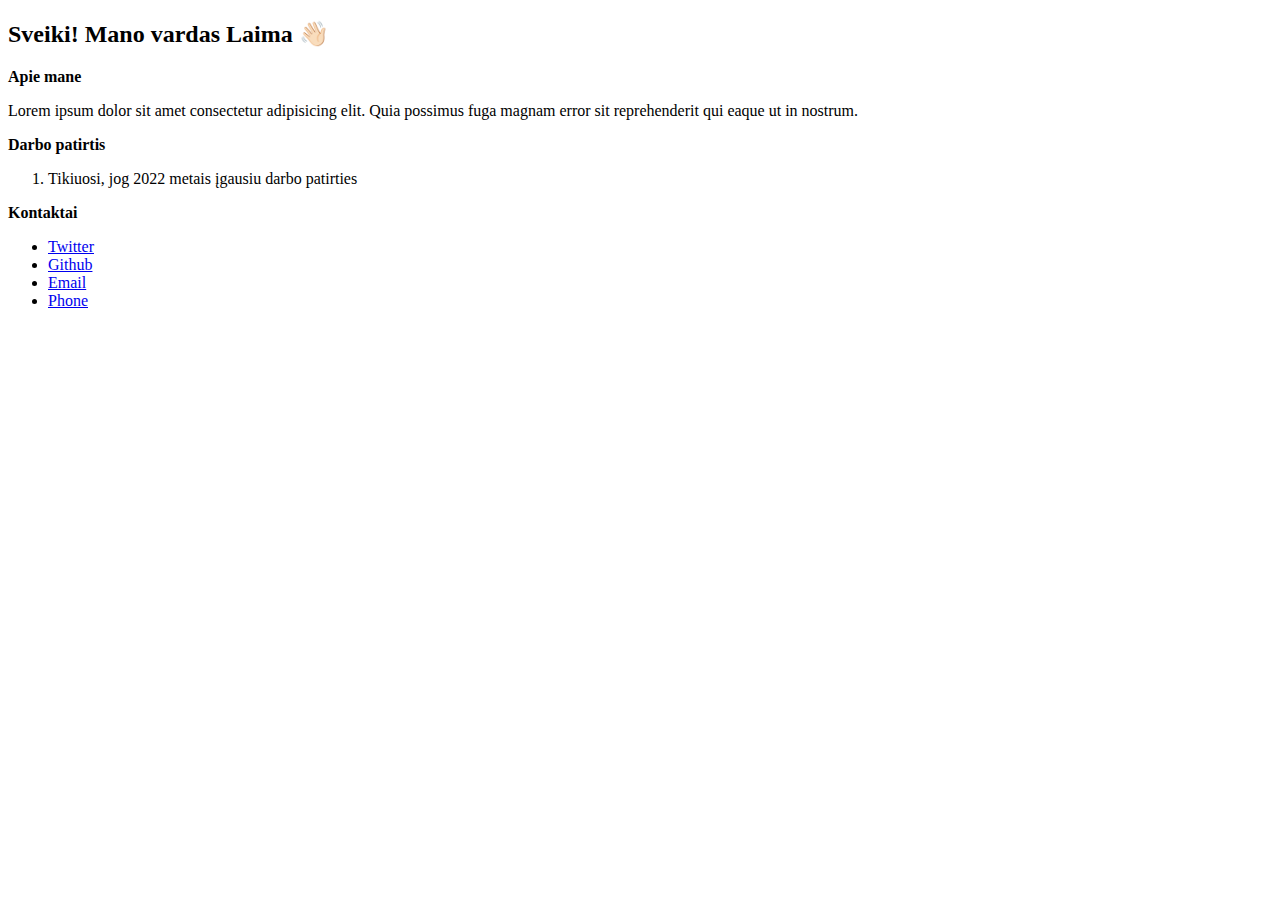
<file: Paskaita-2/index.html>
<!DOCTYPE html>
<html lang="en">
	<head>
		<meta charset="UTF-8" />
		<meta http-equiv="X-UA-Compatible" content="IE=edge" />
		<meta name="viewport" content="width=device-width, initial-scale=1.0" />

		<title>Examples of Tags</title>
	</head>
	<body>
		<h2>Sveiki! Mano vardas Laima 👋🏻</h2>
		<p><b>Apie mane</b></p>
		<p>
			Lorem ipsum dolor sit amet consectetur adipisicing elit. Quia possimus
			fuga magnam error sit reprehenderit qui eaque ut in nostrum.
		</p>
		<p><b>Darbo patirtis</b></p>
		<ol>
			<li>Tikiuosi, jog 2022 metais įgausiu darbo patirties</li>
		</ol>
		<p><b>Kontaktai</b></p>
		<ul>
			<li><a href="url">Twitter</a></li>
			<li><a href="url">Github</a></li>
			<li><a href="url">Email</a></li>
			<li><a href="url">Phone</a></li>
		</ul>
	</body>
</html>
</file>
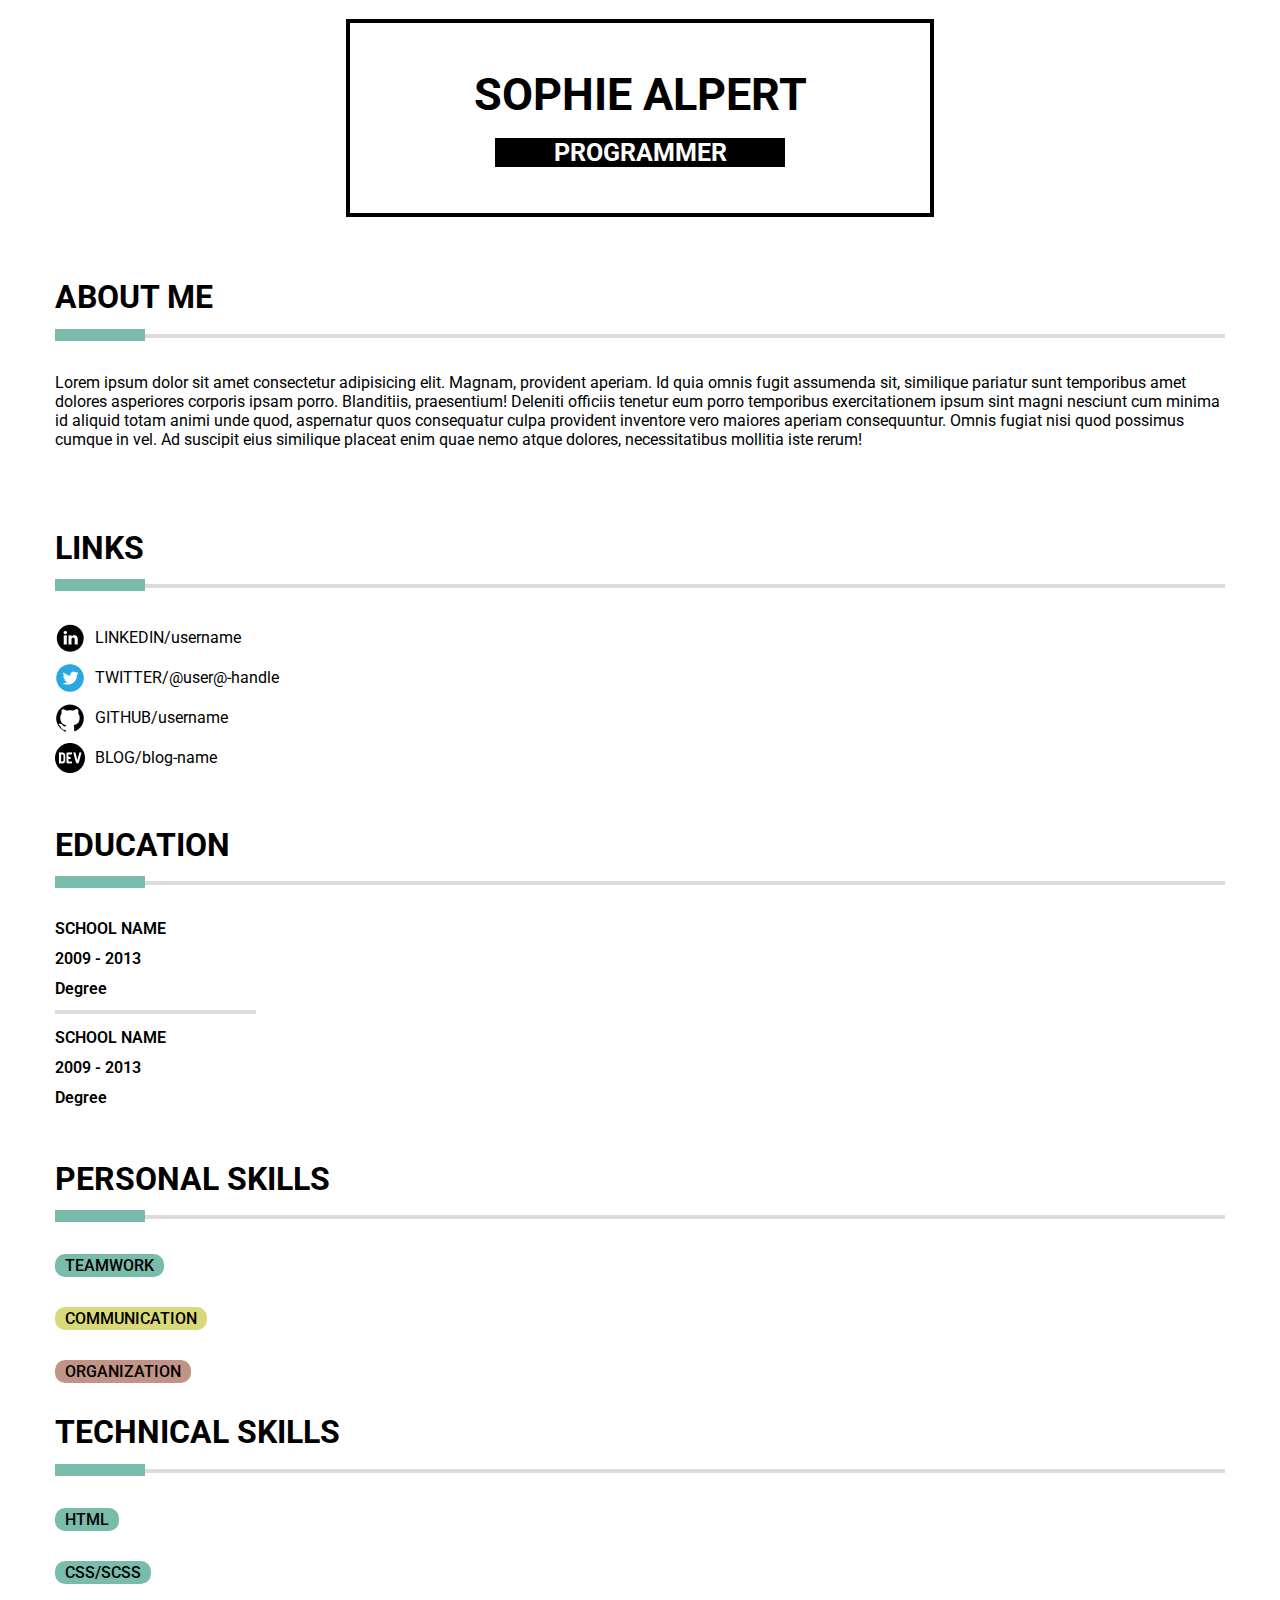
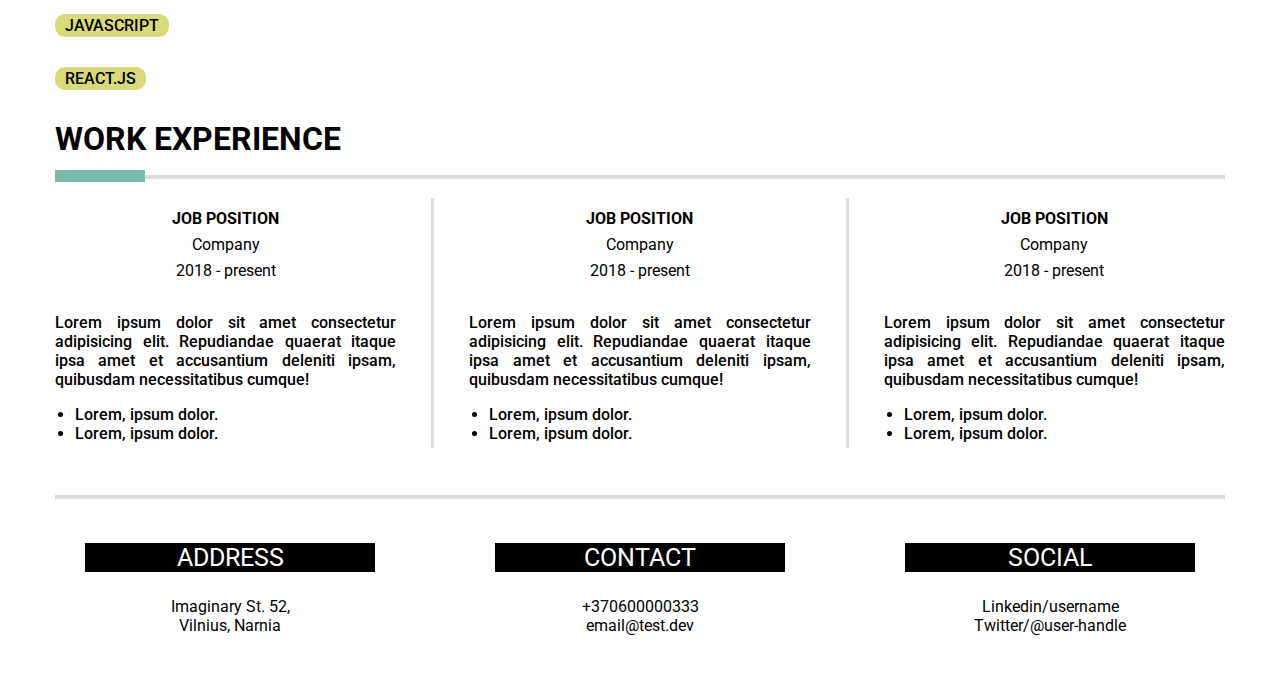
<file: Paskaita-5/index.html>
<!DOCTYPE html>
<html lang="en">
	<head>
		<meta charset="UTF-8" />
		<meta http-equiv="X-UA-Compatible" content="IE=edge" />
		<meta name="viewport" content="width=device-width, initial-scale=1.0" />
		<link
			rel="stylesheet"
			href="https://cdnjs.cloudflare.com/ajax/libs/font-awesome/6.1.1/css/all.min.css"
		/>
		<!-- <link rel="stylesheet" href="css-styling/reset.css" /> -->
		<link rel="stylesheet" href="css-styling/style.css" />
		<title>Document</title>
	</head>
	<body>
		<div class="page-content">
			<header>
				<div class="header-top-box"></div>
				<div class="header-bottom-box">
					<p class="name">Sophie Alpert</p>
					<p class="job-title">Programmer</p>
				</div>
			</header>
			<main>
				<section class="about-me section">
					<h1 class="title">About me</h1>
					<div id="section-division"><div></div></div>
					<p class="lorem">
						Lorem ipsum dolor sit amet consectetur adipisicing elit. Magnam,
						provident aperiam. Id quia omnis fugit assumenda sit, similique
						pariatur sunt temporibus amet dolores asperiores corporis ipsam
						porro. Blanditiis, praesentium! Deleniti officiis tenetur eum porro
						temporibus exercitationem ipsum sint magni nesciunt cum minima id
						aliquid totam animi unde quod, aspernatur quos consequatur culpa
						provident inventore vero maiores aperiam consequuntur. Omnis fugiat
						nisi quod possimus cumque in vel. Ad suscipit eius similique placeat
						enim quae nemo atque dolores, necessitatibus mollitia iste rerum!
					</p>
				</section>
				<section class="links section">
					<h1 class="title">Links</h1>
					<div id="section-division"><div></div></div>
					<ul>
						<li>
							<a href="https://www.linkedIn.com/" class="links-img"
								><img src="images/linkedIn.png" alt="" />LINKEDIN/username</a
							>
						</li>
						<li>
							<a href="https://www.Twitter.com/" class="links-img"
								><img src="images/Twitter.png" alt="" />TWITTER/@user@-handle</a
							>
						</li>
						<li>
							<a href="https://www.Github.com/" class="links-img"
								><img src="images/Github.png" alt="" />GITHUB/username</a
							>
						</li>
						<li>
							<a href="https://www.dev-blog.com/" class="links-img"
								><img src="images/Dev.png" alt="" />BLOG/blog-name</a
							>
						</li>
					</ul>
				</section>
				<section class="education section">
					<h1 class="title">Education</h1>
					<div id="section-division"><div></div></div>
					<div class="education-top-content">
						<p>SCHOOL NAME</p>
						<p>2009 - 2013</p>
						<p>Degree</p>
					</div>
					<div id="education-division"></div>
					<div class="education-bottom-content">
						<p>SCHOOL NAME</p>
						<p>2009 - 2013</p>
						<p>Degree</p>
					</div>
				</section>
				<section class="personal-skills section">
					<h1 class="title">Personal Skills</h1>
					<div id="section-division"><div></div></div>
					<div class="rounded-skills green">
						<p>Teamwork</p>
					</div>
					<div class="rounded-skills yellow">
						<p>Communication</p>
					</div>
					<div class="rounded-skills orange">
						<p>Organization</p>
					</div>
				</section>
				<section class="technical-skills section">
					<h1 class="title">Technical Skills</h1>
					<div id="section-division"><div></div></div>
					<div class="rounded-skills green">
						<p>Html</p>
					</div>
					<div class="rounded-skills green">
						<p>Css/scss</p>
					</div>
					<div class="rounded-skills yellow">
						<p>Javascript</p>
					</div>
					<div class="rounded-skills yellow">
						<p>React.js</p>
					</div>
				</section>
				<section class="work-experience section">
					<h1 class="title">Work experience</h1>
					<div id="section-division"><div></div></div>
					<div class="all-work-experience-content">
						<div class="work-experience-content">
							<div class="work-experience-content-top">
								<p class="work-exp-job-title">Job position</p>
								<p>Company</p>
								<p>2018 - present</p>
							</div>
							<div class="work-experience-content-bottom">
								<p>
									Lorem ipsum dolor sit amet consectetur adipisicing elit.
									Repudiandae quaerat itaque ipsa amet et accusantium deleniti
									ipsam, quibusdam necessitatibus cumque!
								</p>
								<ul>
									<li>Lorem, ipsum dolor.</li>
									<li>Lorem, ipsum dolor.</li>
								</ul>
							</div>
						</div>
						<div class="work-experience-division"></div>
						<div class="work-experience-content">
							<div class="work-experience-content-top">
								<p class="work-exp-job-title">Job position</p>
								<p>Company</p>
								<p>2018 - present</p>
							</div>
							<div class="work-experience-content-bottom">
								<p>
									Lorem ipsum dolor sit amet consectetur adipisicing elit.
									Repudiandae quaerat itaque ipsa amet et accusantium deleniti
									ipsam, quibusdam necessitatibus cumque!
								</p>
								<ul>
									<li>Lorem, ipsum dolor.</li>
									<li>Lorem, ipsum dolor.</li>
								</ul>
							</div>
						</div>
						<div class="work-experience-division"></div>
						<div class="work-experience-content">
							<div class="work-experience-content-top">
								<p class="work-exp-job-title">Job position</p>
								<p>Company</p>
								<p>2018 - present</p>
							</div>
							<div class="work-experience-content-bottom">
								<p>
									Lorem ipsum dolor sit amet consectetur adipisicing elit.
									Repudiandae quaerat itaque ipsa amet et accusantium deleniti
									ipsam, quibusdam necessitatibus cumque!
								</p>
								<ul>
									<li>Lorem, ipsum dolor.</li>
									<li>Lorem, ipsum dolor.</li>
								</ul>
							</div>
						</div>
					</div>
				</section>
			</main>

			<footer>
				<div id="section-division"></div>
				<section class="footer">
					<div class="footer-content" id="address">
						<p class="address">Address</p>
						<p class="address-street">Imaginary St. 52,</p>
						<p class="address-city">Vilnius, Narnia</p>
					</div>
					<div class="footer-content" id="contact">
						<p class="contact">Contact</p>
						<a href="tel:+370600000333">+370600000333</a><br />
						<a href="mailto: email@test.dev">email@test.dev</a>
					</div>
					<div class="footer-content" id="social">
						<p class="social">Social</p>
						<a href="https://www.linkedin.com/">Linkedin/username</a><br />
						<a href="https://www.Twitter.com/">Twitter/@user-handle</a>
					</div>
				</section>
			</footer>
		</div>
	</body>
</html>
</file>
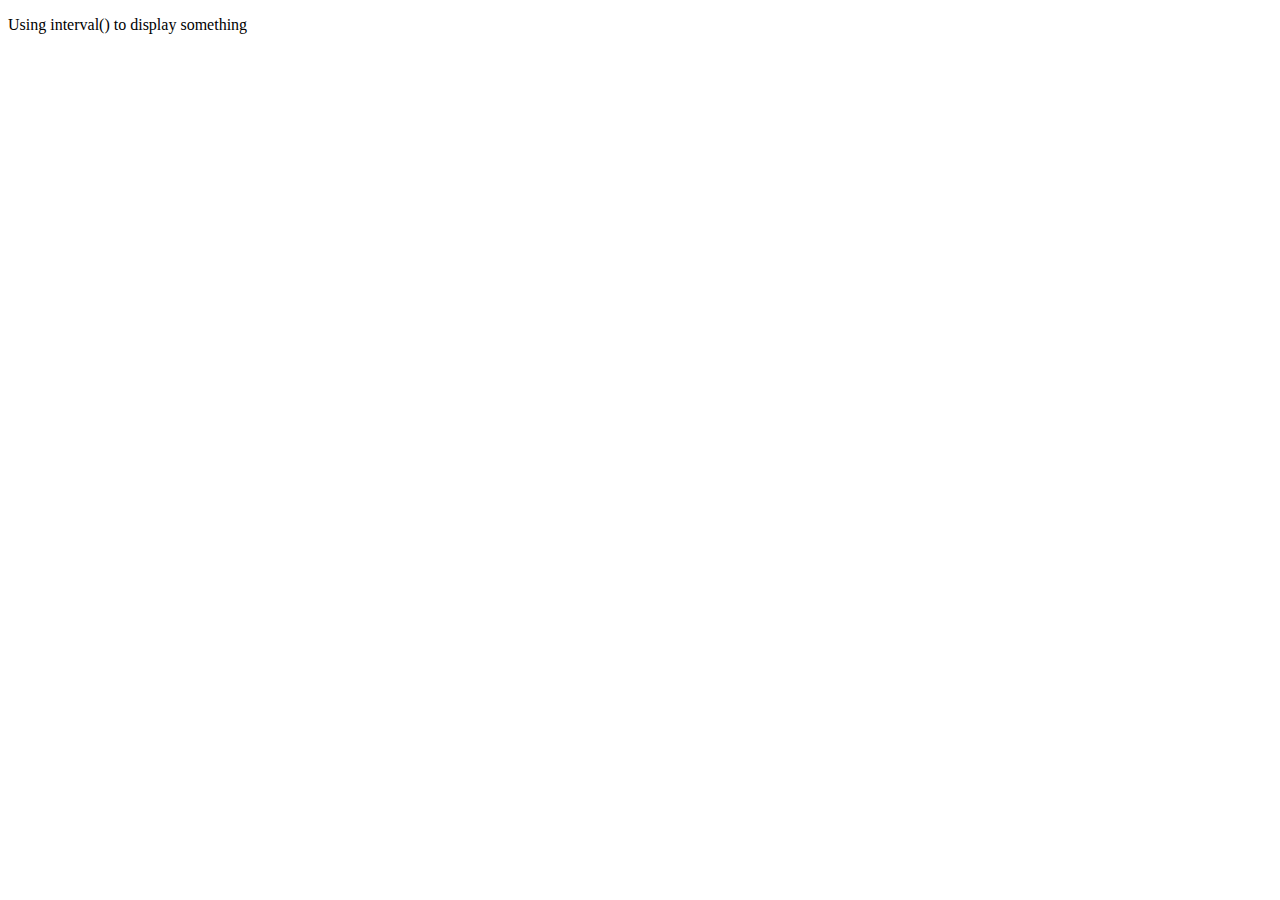
<file: MANO/Live-time/index.html>
<!DOCTYPE html>
<html lang="en">
	<head>
		<meta charset="UTF-8" />
		<meta http-equiv="X-UA-Compatible" content="IE=edge" />
		<meta name="viewport" content="width=device-width, initial-scale=1.0" />
		<title>Document</title>
	</head>
	<body>
		<p>Using interval() to display something</p>
		<h1 id="demo"></h1>
		<h1 id="demo1"></h1>

		<script src="active.js"></script>
	</body>
</html>
</file>
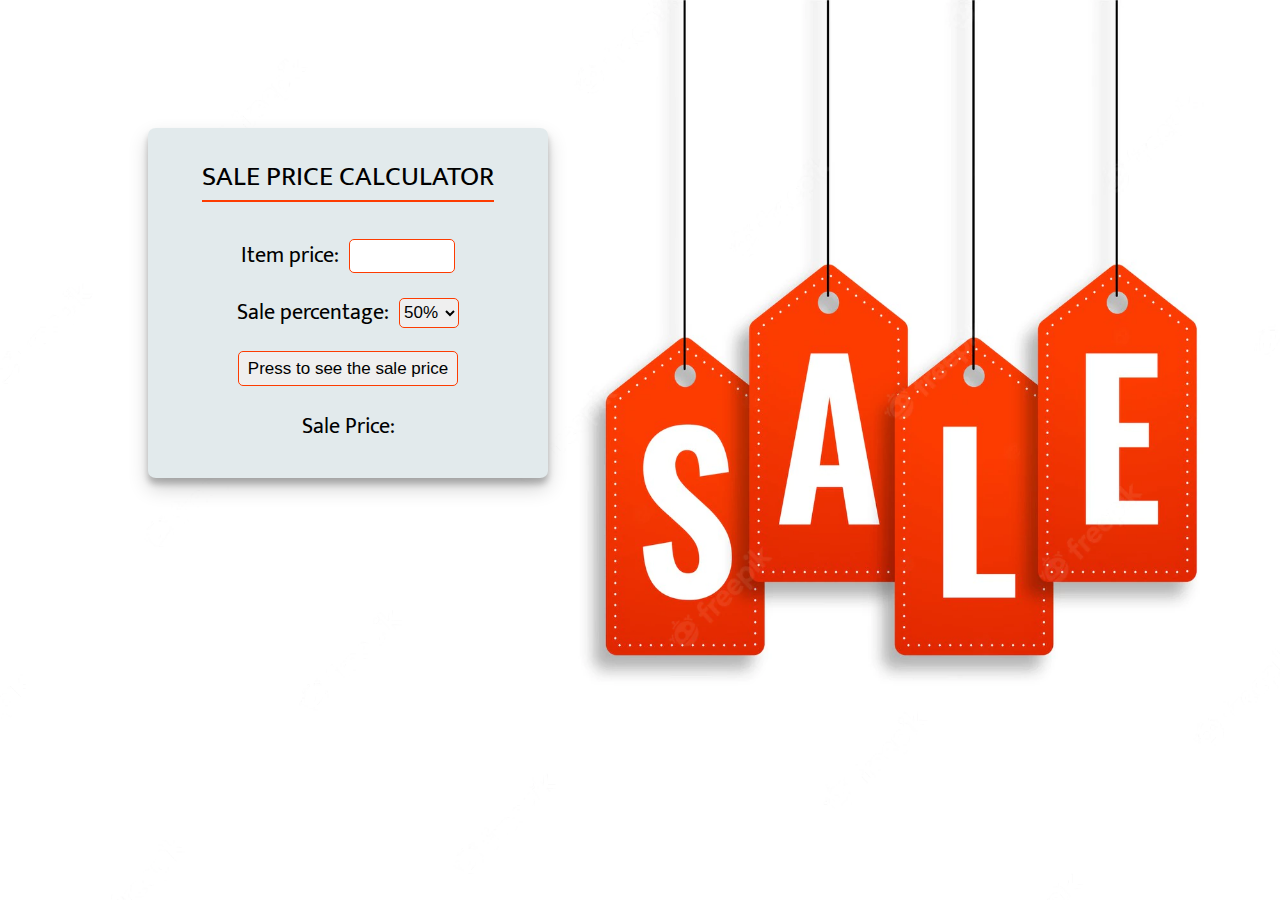
<file: MANO/SALES-CALCULATOR/index.html>
<!DOCTYPE html>
<html lang="en">
	<head>
		<meta charset="UTF-8" />
		<meta http-equiv="X-UA-Compatible" content="IE=edge" />
		<meta name="viewport" content="width=device-width, initial-scale=1.0" />
		<link
			rel="stylesheet"
			href="https://cdnjs.cloudflare.com/ajax/libs/font-awesome/6.1.1/css/all.min.css"
		/>
		<link rel="stylesheet" href="style.css" />
		<title>Sale price calculator</title>
	</head>
	<body>
		<div class="content">
			<p class="content-heading">Sale Price Calculator</p>

			<div class="item-price-content">
				<p>Item price:</p>
				<input type="number" class="item-price" />
			</div>

			<div class="sale-percentage">
				<label for="percentages">Sale percentage:</label>
				<select name="percentage" class="percentages">
					<option value="0.5">50%</option>
					<option value="0.25">25%</option>
					<option value="0.1">10%</option>
				</select>
			</div>
			<button type="submit" id="btn">Press to see the sale price</button>
			<div class="sale-price-results">
				<p id="sale-price">Sale Price:</p>
			</div>
		</div>

		<script type="text/javascript" src="action.js"></script>
	</body>
</html>
</file>
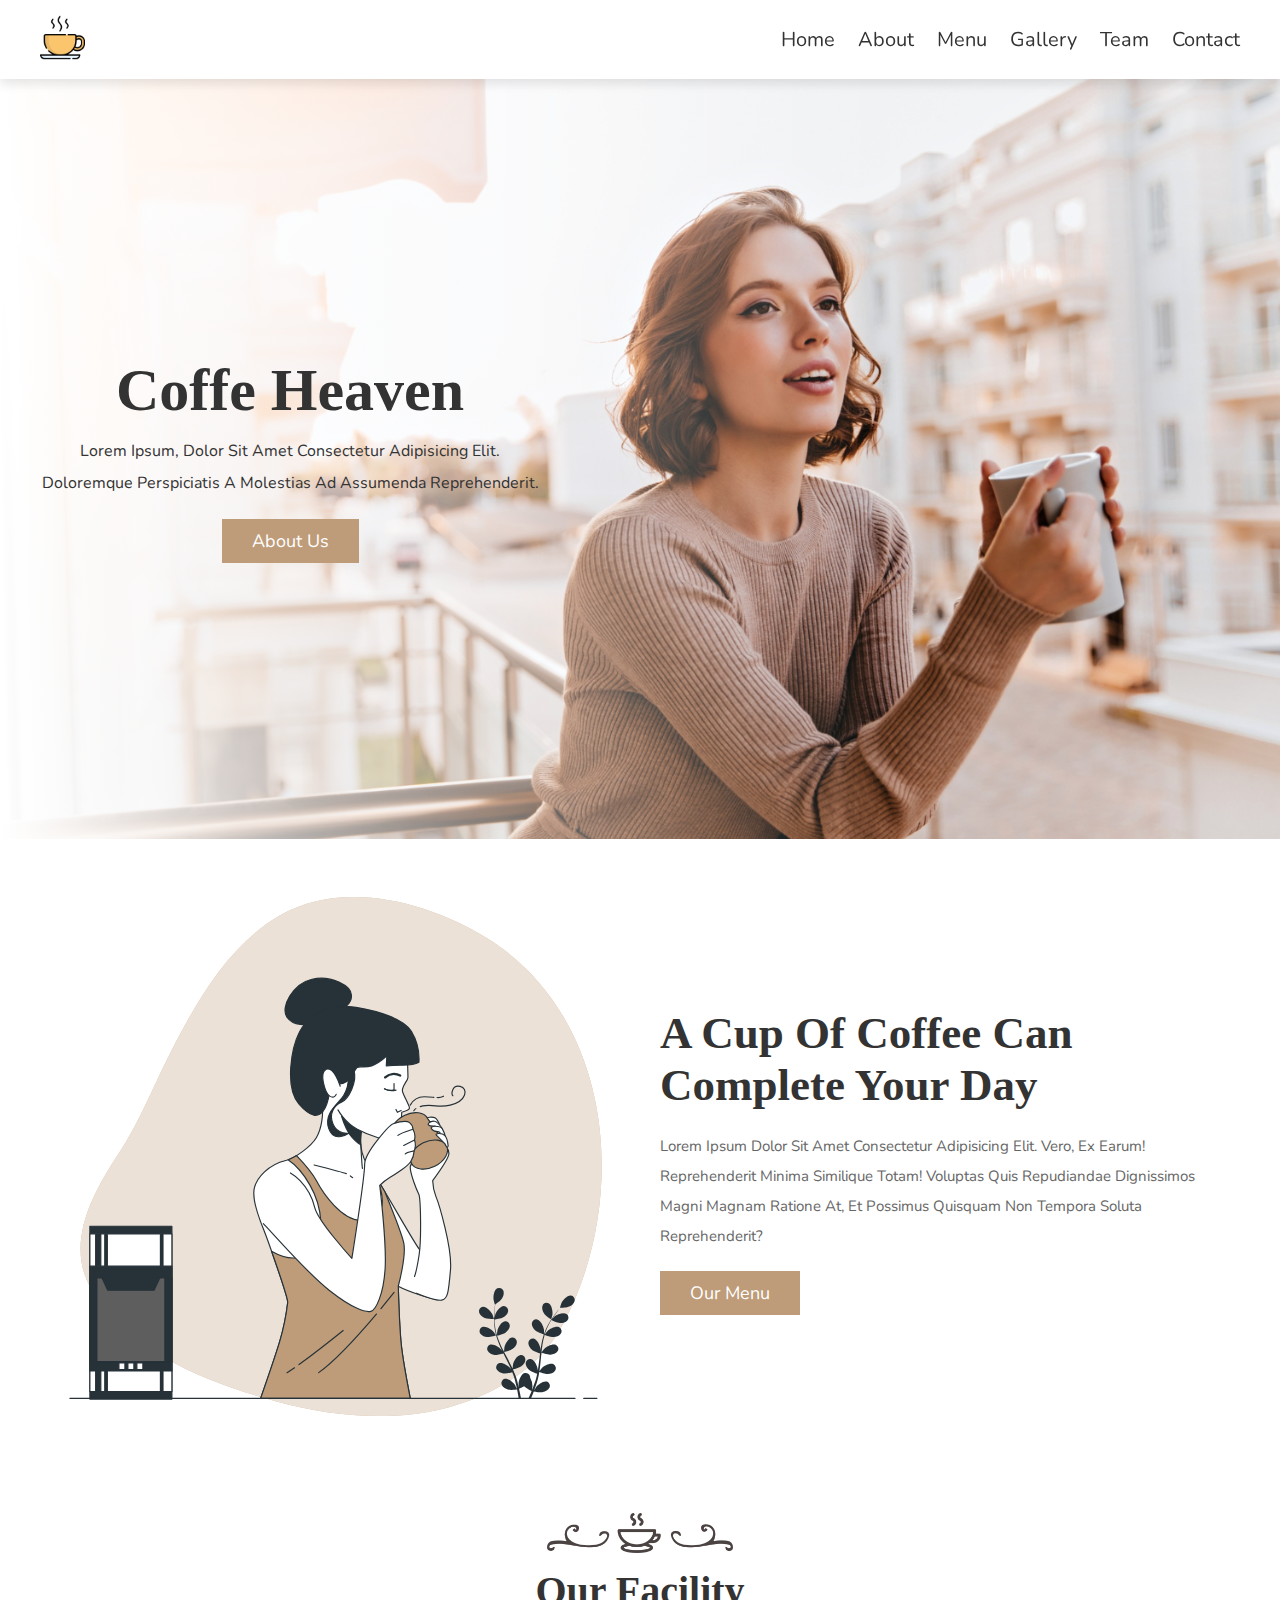
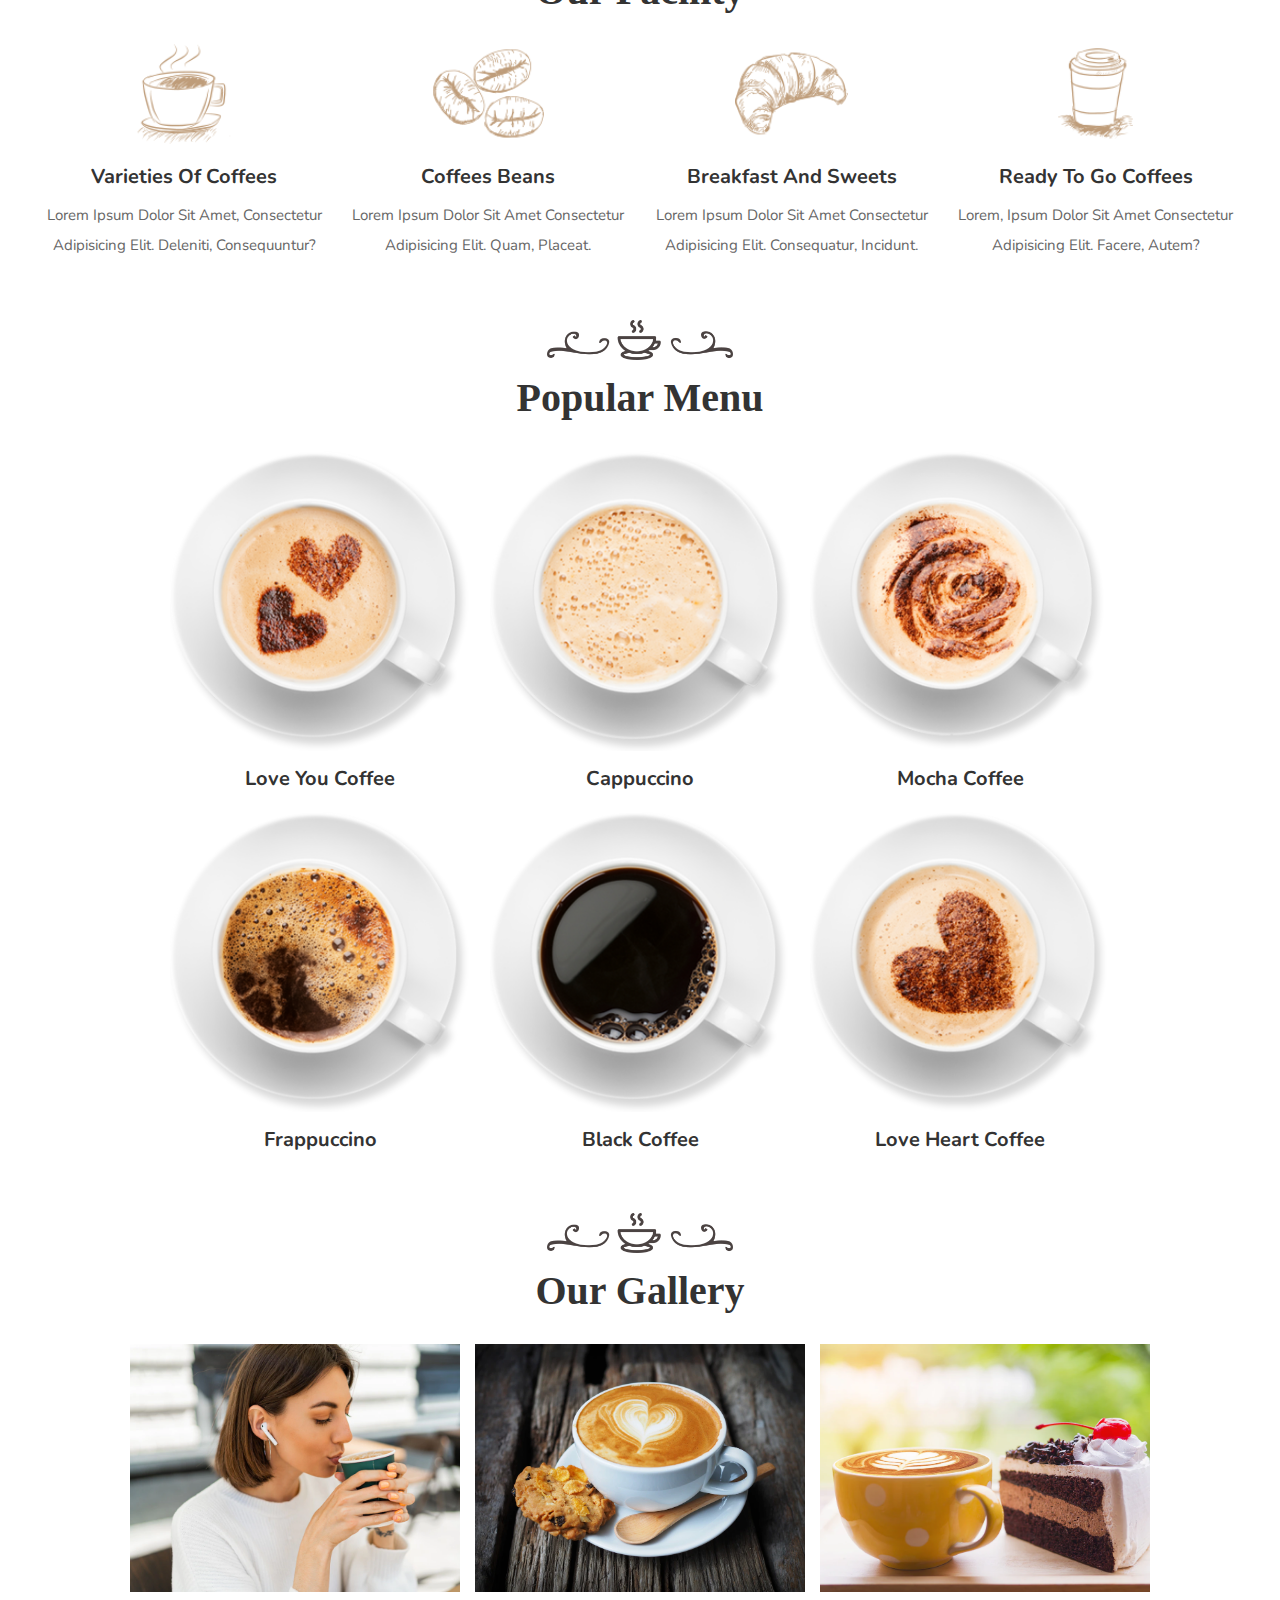
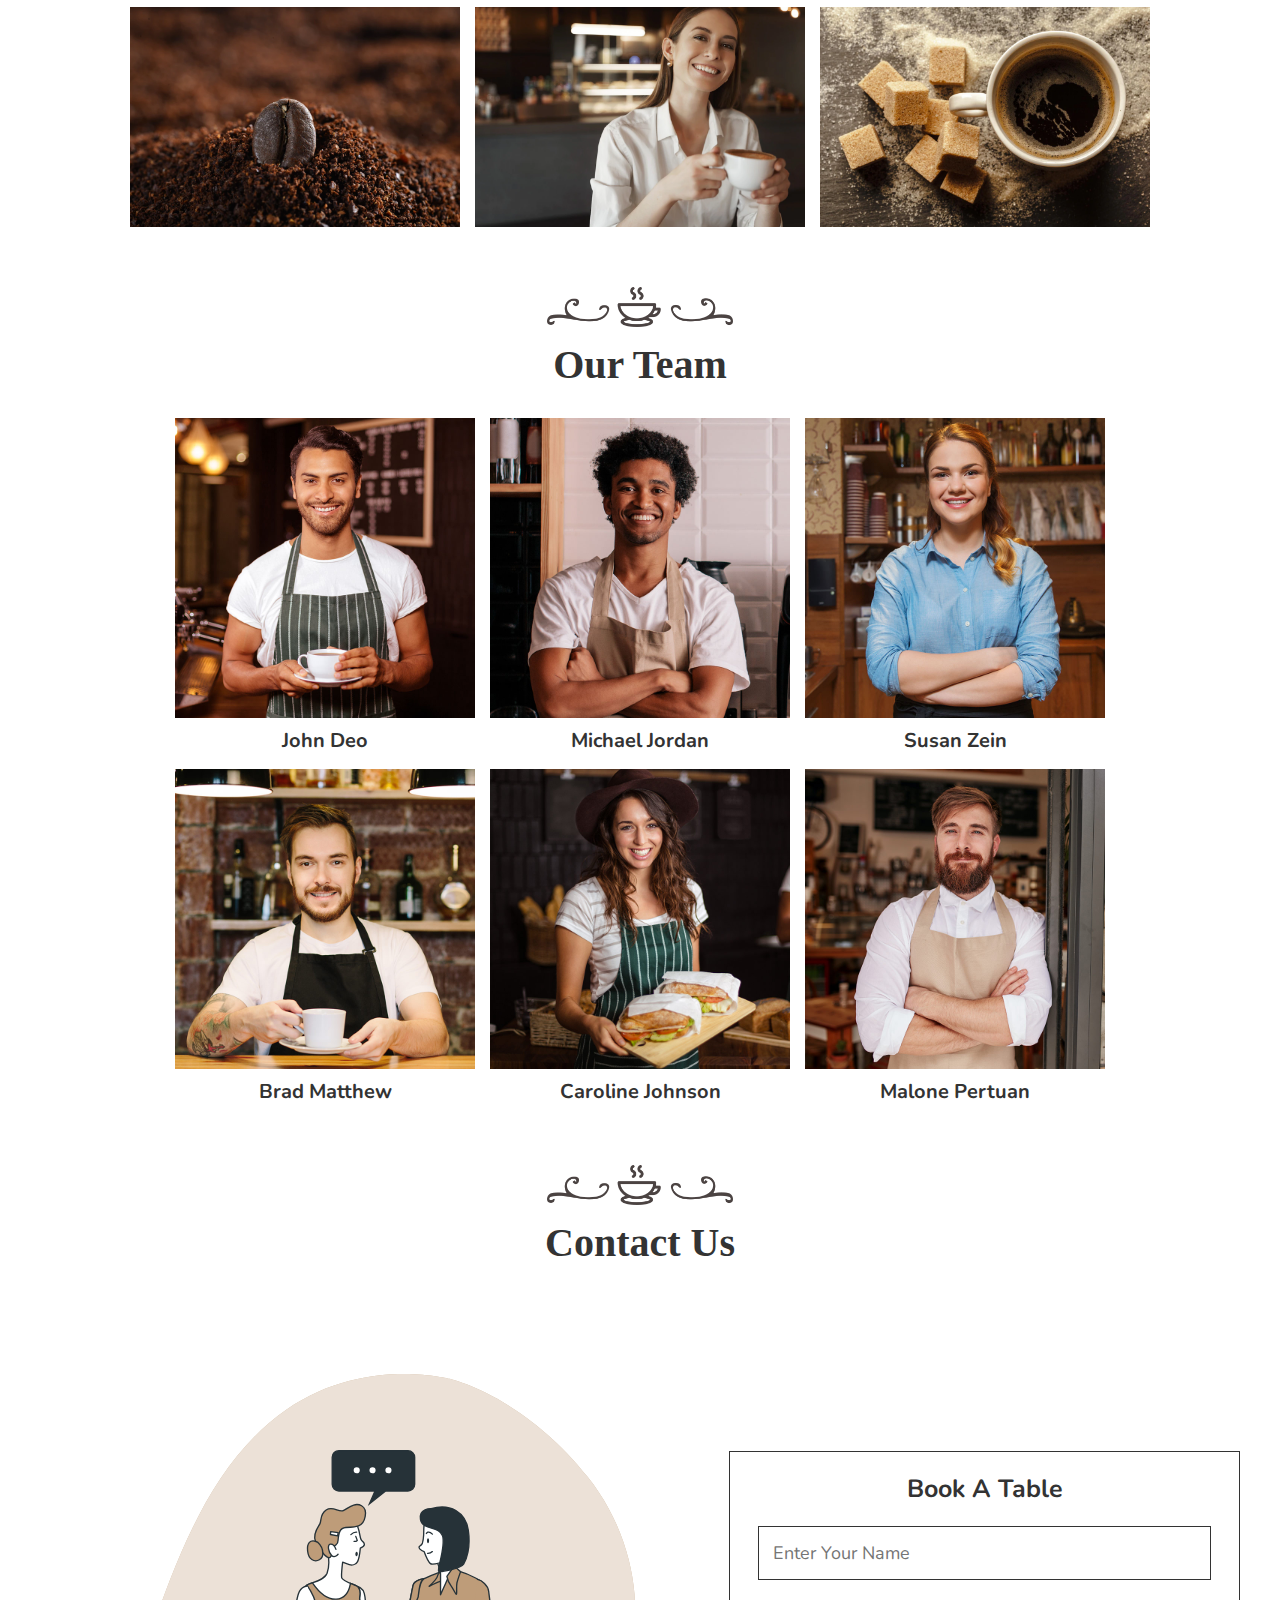
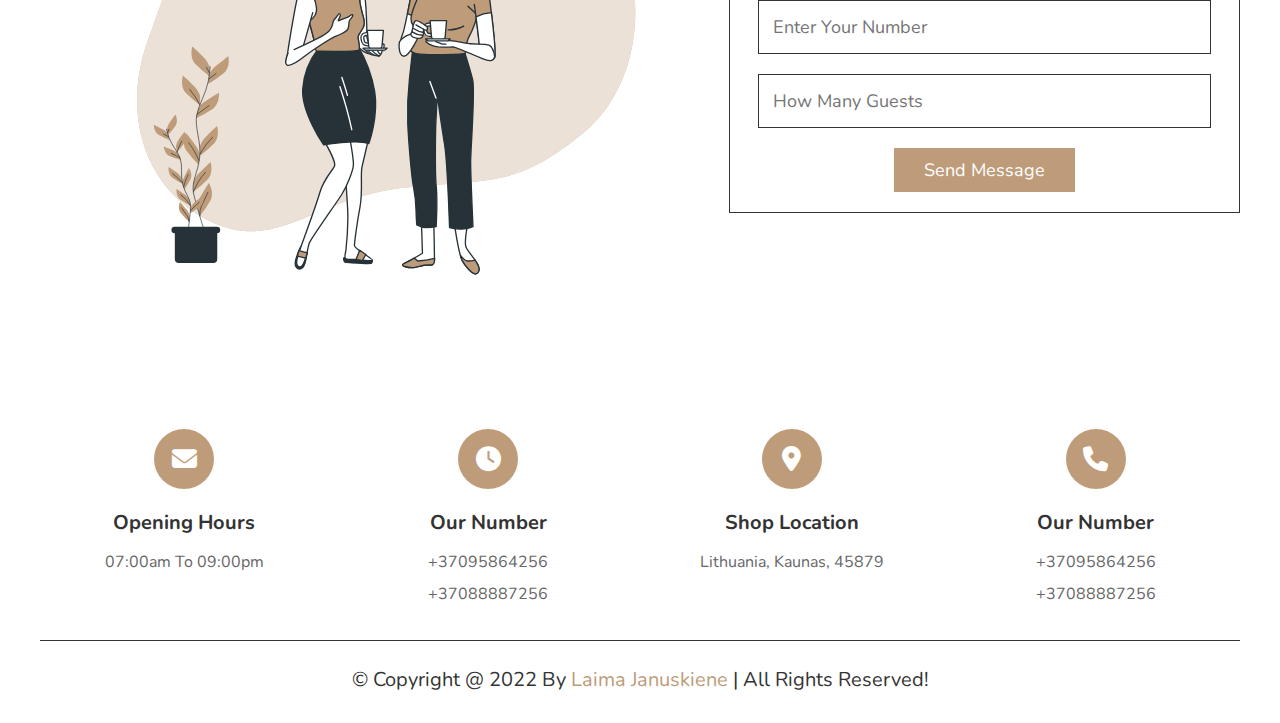
<file: MANO/1/Project.html>
<!DOCTYPE html>
<html lang="en">
	<head>
		<meta charset="UTF-8" />
		<meta http-equiv="X-UA-Compatible" content="IE=edge" />
		<meta name="viewport" content="width=device-width, initial-scale=1.0" />
		<link
			rel="stylesheet"
			href="https://cdnjs.cloudflare.com/ajax/libs/font-awesome/6.1.1/css/all.min.css"
		/>
		<link rel="stylesheet" href="project.css" />

		<title>Responsive coffee shop page</title>
	</head>
	<body>
		<!--header section starts-->

		<header class="header">
			<section class="flex">
				<a href="#home" class="logo"><img src="images/logo.png" alt="" /></a>

				<nav class="navbar">
					<a href="#home">home</a>
					<a href="#about">about</a>
					<a href="#menu">menu</a>
					<a href="#gallery">gallery</a>
					<a href="#team">team</a>
					<a href="#contact">contact</a>
				</nav>

				<div id="menu-btn" class="fas fa-bars"></div>
			</section>
		</header>
		<!--header section ends-->

		<!-- home section starts -->

		<div class="home-bg">
			<section class="home" id="home">
				<div class="content">
					<h3>coffe heaven</h3>
					<p>
						Lorem ipsum, dolor sit amet consectetur adipisicing elit. Doloremque
						perspiciatis a molestias ad assumenda reprehenderit.
					</p>
					<a href="#about" class="btn">about us</a>
				</div>
			</section>
		</div>

		<!-- home section ends -->

		<!-- about section starts -->

		<section class="about" id="about">
			<div class="image">
				<img src="images/about-img.svg" alt="" />
			</div>

			<div class="content">
				<h3>A cup of coffee can complete your day</h3>
				<p>
					Lorem ipsum dolor sit amet consectetur adipisicing elit. Vero, ex
					earum! Reprehenderit minima similique totam! Voluptas quis repudiandae
					dignissimos magni magnam ratione at, et possimus quisquam non tempora
					soluta reprehenderit?
				</p>
				<a href="#menu" class="btn">our menu</a>
			</div>
		</section>
		<!-- about section ends -->

		<!-- facility section starts -->
		<section class="facility">
			<div class="heading">
				<img src="images/heading-img.png" alt="" />
				<h3>our facility</h3>
			</div>

			<div class="box-container">
				<div class="box">
					<img src="images/icon-1.png" alt="" />
					<h3>varieties of coffees</h3>
					<p>
						Lorem ipsum dolor sit amet, consectetur adipisicing elit. Deleniti,
						consequuntur?
					</p>
				</div>

				<div class="box">
					<img src="images/icon-2.png" alt="" />
					<h3>coffees beans</h3>
					<p>
						Lorem ipsum dolor sit amet consectetur adipisicing elit. Quam,
						placeat.
					</p>
				</div>

				<div class="box">
					<img src="images/icon-3.png" alt="" />
					<h3>breakfast and sweets</h3>
					<p>
						Lorem ipsum dolor sit amet consectetur adipisicing elit.
						Consequatur, incidunt.
					</p>
				</div>

				<div class="box">
					<img src="images/icon-4.png" alt="" />
					<h3>ready to go coffees</h3>
					<p>
						Lorem, ipsum dolor sit amet consectetur adipisicing elit. Facere,
						autem?
					</p>
				</div>
			</div>
		</section>
		<!-- facility section ends -->

		<!-- menu section starts -->
		<section class="menu" id="menu">
			<div class="heading">
				<img src="images/heading-img.png" alt="" />
				<h3>popular menu</h3>
			</div>

			<div class="box-container">
				<div class="box">
					<img src="images/menu-1.png" alt="" />
					<h3>love you coffee</h3>
				</div>

				<div class="box">
					<img src="images/menu-2.png" alt="" />
					<h3>Cappuccino</h3>
				</div>

				<div class="box">
					<img src="images/menu-3.png" alt="" />
					<h3>Mocha coffee</h3>
				</div>

				<div class="box">
					<img src="images/menu-4.png" alt="" />
					<h3>Frappuccino</h3>
				</div>

				<div class="box">
					<img src="images/menu-5.png" alt="" />
					<h3>black coffee</h3>
				</div>

				<div class="box">
					<img src="images/menu-6.png" alt="" />
					<h3>love heart coffee</h3>
				</div>
			</div>
		</section>
		<!-- menu section ends -->

		<!-- gallery section starts -->

		<section class="gallery" id="gallery">
			<div class="heading">
				<img src="images/heading-img.png" alt="" />
				<h3>our gallery</h3>
			</div>

			<div class="box-container">
				<img src="images/gallery-1.webp" alt="" />
				<img src="images/gallery-2.webp" alt="" />
				<img src="images/gallery-3.webp" alt="" />
				<img src="images/gallery-4.webp" alt="" />
				<img src="images/gallery-5.webp" alt="" />
				<img src="images/gallery-6.webp" alt="" />
			</div>
		</section>

		<!-- gallery section ends -->

		<!-- team section starts -->
		<section class="team" id="team">
			<div class="heading">
				<img src="images/heading-img.png" alt="" />
				<h3>our team</h3>
			</div>

			<div class="box-container">
				<div class="box">
					<img src="images/our-team-1.jpg" alt="" />
					<h3>john deo</h3>
				</div>

				<div class="box">
					<img src="images/our-team-2.jpg" alt="" />
					<h3>michael jordan</h3>
				</div>

				<div class="box">
					<img src="images/our-team-3.jpg" alt="" />
					<h3>Susan zein</h3>
				</div>

				<div class="box">
					<img src="images/our-team-4.jpg" alt="" />
					<h3>brad matthew</h3>
				</div>

				<div class="box">
					<img src="images/our-team-5.jpg" alt="" />
					<h3>caroline johnson</h3>
				</div>

				<div class="box">
					<img src="images/our-team-6.jpg" alt="" />
					<h3>malone pertuan</h3>
				</div>
			</div>
		</section>
		<!-- team section ends -->

		<!-- contact section starts -->
		<section class="contact" id="contact">
			<div class="heading">
				<img src="images/heading-img.png" alt="" />
				<h3>contact us</h3>
			</div>

			<div class="row">
				<div class="image">
					<img src="images/contact-img.svg" alt="" />
				</div>
				<form action="" method="post">
					<h3>book a table</h3>
					<input
						type="text"
						name="name"
						required
						class="box"
						maxlength="20"
						placeholder="enter your name"
					/>
					<input
						type="number"
						name="number"
						required
						class="box"
						maxlength="20"
						placeholder="enter your number"
						min="0"
						max="9999999999"
						onkeypress="if(this.value.length == 10) return false"
					/>
					<input
						type="number"
						name="guest"
						required
						class="box"
						maxlength="20"
						placeholder="how many guests"
						min="0"
						max="99"
						onkeypress="if(this.value.length == 2) return false"
					/>
					<input type="submit" name="send" value="send message" class="btn" />
				</form>
			</div>
		</section>
		<!-- contact section end -->

		<!-- footer section starts -->
		<section class="footer">
			<div class="box-container">
				<div class="box">
					<i class="fas fa-envelope"></i>
					<h3>opening hours</h3>
					<p>07:00am to 09:00pm</p>
				</div>

				<div class="box">
					<i class="fas fa-clock"></i>
					<h3>our number</h3>
					<p>+37095864256</p>
					<p>+37088887256</p>
				</div>

				<div class="box">
					<i class="fas fa-map-marker-alt"></i>
					<h3>shop location</h3>
					<p>lithuania, kaunas, 45879</p>
				</div>

				<div class="box">
					<i class="fas fa-phone"></i>
					<h3>our number</h3>
					<p>+37095864256</p>
					<p>+37088887256</p>
				</div>
			</div>

			<div class="credit">
				&copy; copyright @ 2022 by
				<span>Laima Januskiene</span> | All rights reserved!
			</div>
		</section>
		<!-- footer section ends -->
	</body>

	<script src="./project.js"></script>
</html>
</file>
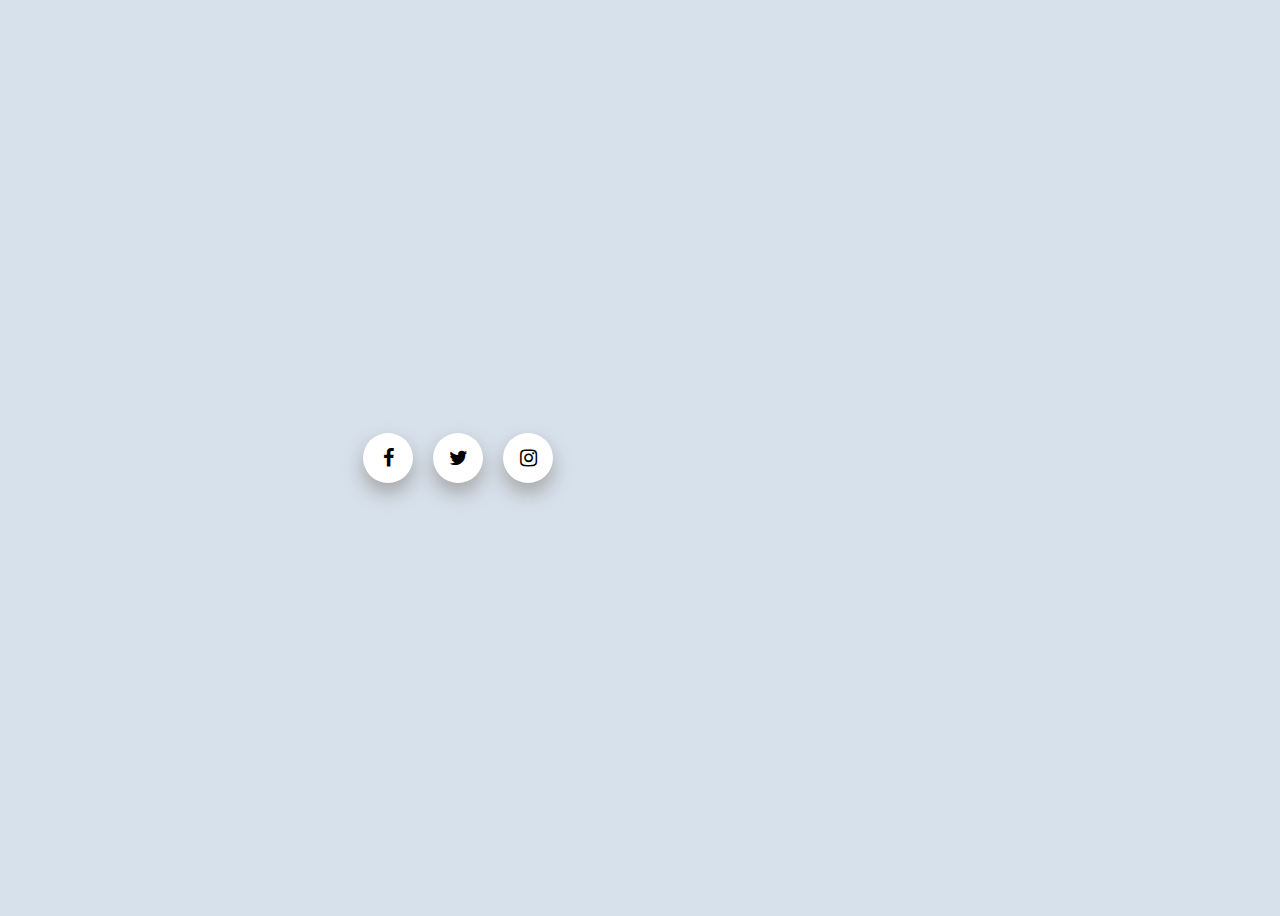
<file: MANO/Live-time/random/button2.html>
<!DOCTYPE html>
<html lang="en">
<head>
    <meta charset="UTF-8">
    <meta http-equiv="X-UA-Compatible" content="IE=edge">
    <meta name="viewport" content="width=device-width, initial-scale=1.0">
    <link href="button2.css" rel="stylesheet">
    <link href="//maxcdn.bootstrapcdn.com/font-awesome/4.1.0/css/font-awesome.min.css" rel="stylesheet">
   <link href='https://fonts.googleapis.com/css?family=Lato' rel='stylesheet' type='text/css'>
    <title>Document</title>
</head>
<body>
    <div class="bubble bubbleFacebook">
        <div class="tooltip tooltipFacebook">Facebook</div>
        <i class="fa fa-facebook"></i>
    </div>
    <div class="bubble bubbleTwitter">
        <div class="tooltip tooltipTwitter">Twitter</div>
        <i class="fa fa-twitter"></i>
    </div>
    <div class="bubble bubbleInstagram">
        <div class="tooltip tooltipInstagram">Instagram</div>
        <i class="fa fa-instagram"></i>
    </div>

</body>
</html>
</file>
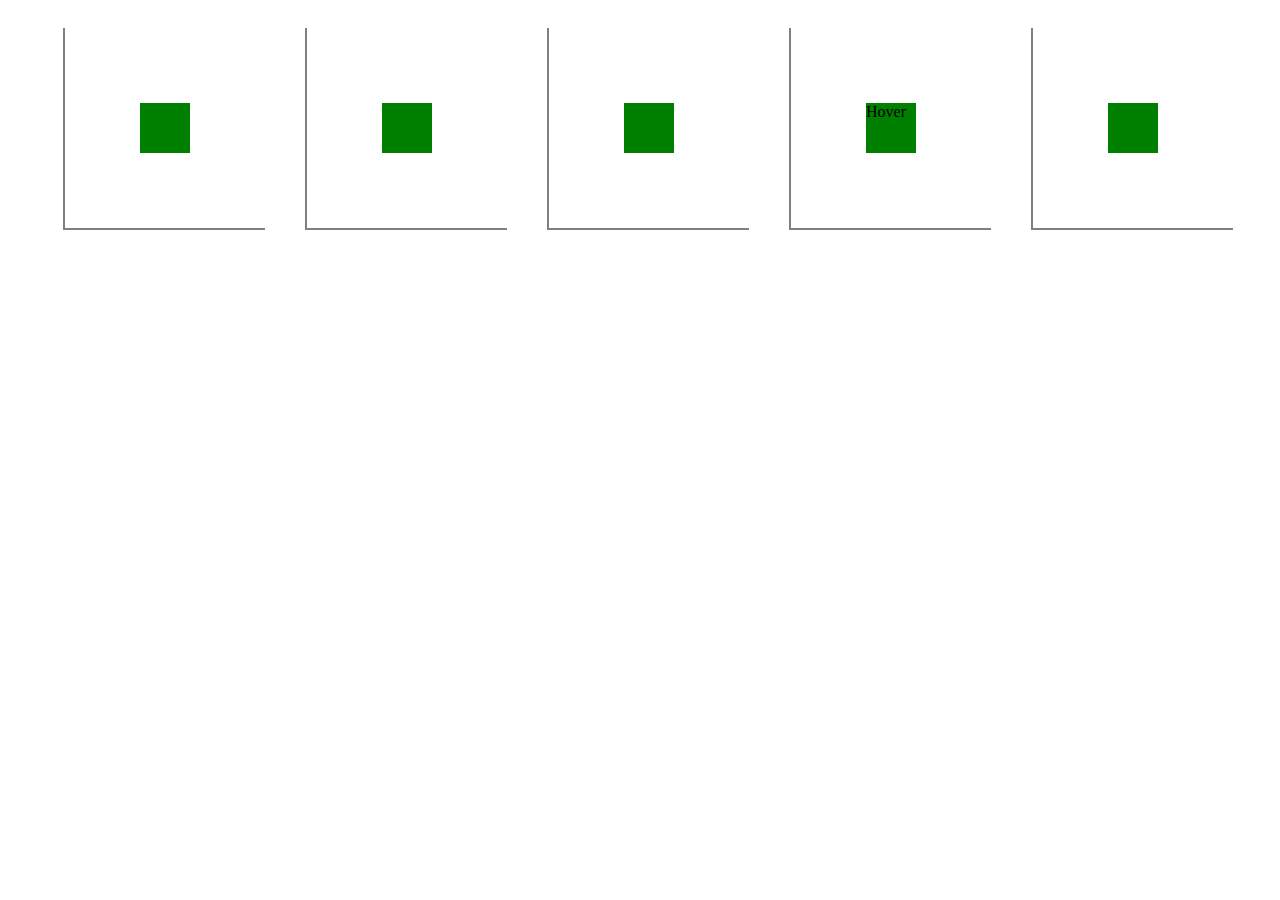
<file: MANO/Live-time/random/Darbas-2.html>
<!DOCTYPE html>
<html lang="en">
    <head>
        <meta charset="UTF-8">
        <meta http-equiv="X-UA-Compatible" content="IE=edge">
        <meta name="viewport" content="width=device-width, initial-scale=1.0">
        <link rel="stylesheet" href="Darbas-2.css">
        <title>Box animations</title>
    </head>
    <body>
        <div class="wrapper">
            <div class="container">
               <div class="box scale"></div>
            </div>

            <div class="container">
                <div class="box pulse"></div>
            </div>

            <div class="container">
                <div class="box scale-opacity"></div>
            </div>

            <div class="container">
                <div class="box press-scale">Hover</div>
            </div>
            
            <div class="container">
                <div class="box pulse-colour"></div>
            </div>
        </div>
    </body>
</html>
</file>
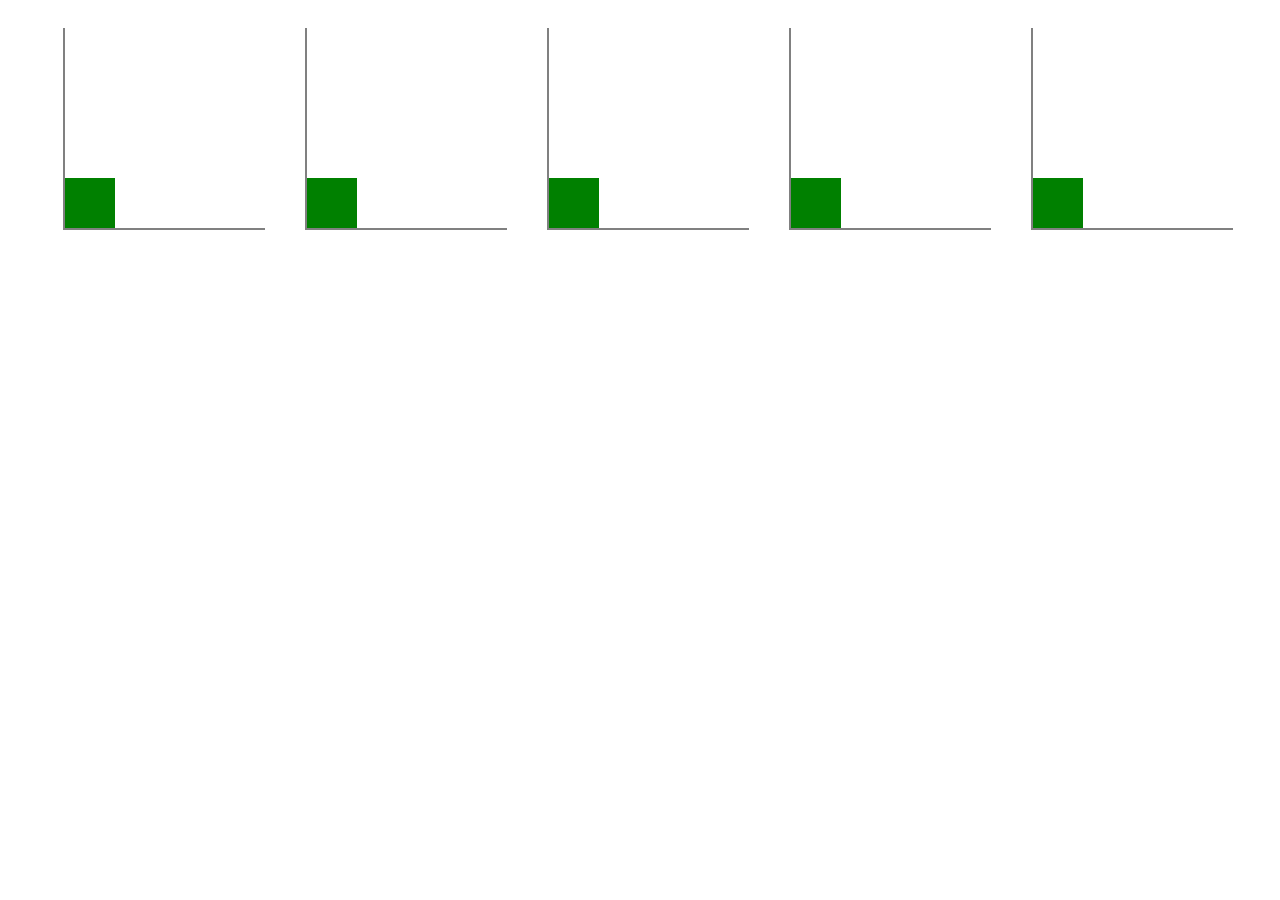
<file: MANO/Live-time/random/Darbas-3.html>
<!DOCTYPE html>
<html lang="en">
    <head>
        <meta charset="UTF-8">
        <meta http-equiv="X-UA-Compatible" content="IE=edge">
        <meta name="viewport" content="width=device-width, initial-scale=1.0">
        <link rel="stylesheet" href="Darbas-3.css">
        <title>Box animations</title>
    </head>
    <body>
        <div class="wrapper">
            <div class="container">
               <div class="box movement-1"></div>
            </div>

            <div class="container">
                <div class="box movement-2"></div>
            </div>

            <div class="container">
                <div class="box movement-3"></div>
            </div>

            <div class="container">
                <div class="box movement-4"></div>
            </div>
            
            <div class="container">
                <div class="box movement-5"></div>
            </div>
        </div>
    </body>
</html>
</file>
<file: Paskaita-5/css-styling/style.css>
@import url("https://fonts.googleapis.com/css2?family=Roboto:wght@300;500;700;900&display=swap");

body {
	margin: 0;
	width: auto;
	height: 2176px;
	font-family: "roboto";
}

.page-content {
	width: 1170px;
	margin: auto;
}

header {
	width: auto;
	height: auto;
}

.header-top-box {
	background-color: #7abcac;
	display: inline-block;
	width: 100%;
	margin-bottom: -5px;
}

.header-bottom-box {
	text-align: center;
	border: 4px solid black;
	width: 580px;
	height: 190px;
	margin: 0 auto;
}

header p {
	font-weight: bold;
	text-transform: uppercase;
}

.name {
	font-size: 45px;
	margin-bottom: 25px;
}

.job-title {
	font-size: 25px;
	background-color: black;
	color: white;
	width: 250px;
	display: inline-block;
	padding: 0 20px;
	margin-top: -40px;
}

main {
	padding-top: 40px;
}

.title {
	text-transform: uppercase;
}

#section-division {
	height: 4px;
	width: 1170px;
	background-color: #dcdcdc;
	display: inline-block;
	margin-bottom: 15px;
	margin-top: -15px;
}

#section-division div {
	height: 12px;
	width: 90px;
	background-color: #7abcac;
	display: block;
	margin-top: -5px;
}

.about-me {
	margin-bottom: 80px;
	margin-left: 0;
	margin-right: 0;
}

.lorem {
	font-size: 16px;
	font-weight: 400;
}

.links ul {
	list-style-type: none;
}

.links ul li {
	display: block;
	margin-bottom: 10px;
}

.links ul li a {
	text-decoration: none;
	color: black;
	text-align: center;
}

img {
	margin-left: -40px;
	margin-right: 10px;
	vertical-align: middle;
}

.education-top-content p,
.education-bottom-content p {
	font-size: 16px;
	font-weight: 600;
}

.education-top-content {
	margin-top: 20px;
}

#education-division {
	height: 4px;
	width: 201px;
	background-color: #dcdcdc;
	display: inline-block;
	margin-bottom: 15px;
	margin-top: -15px;
}

.links,
.education {
	padding-bottom: 15px;
}

.education p {
	margin-top: -5px;
}

.personal-skills p,
.technical-skills p {
	font-size: 16px;
	font-weight: 500;
	text-transform: uppercase;
	padding: 2px 10px 2px 10px;
	margin-bottom: 30px;
}

.green {
	background-color: #7abcac;
	border-radius: 10px;
	width: fit-content;
}

.yellow {
	background-color: #d8da79;
	border-radius: 10px;
	width: fit-content;
}

.orange {
	background-color: #c29486;
	border-radius: 10px;
	width: fit-content;
}

.work-experience {
	padding-bottom: 40px;
}

.work-experience-content-top {
	text-align: center;
	line-height: 10px;
	padding-bottom: 5px;
}

.work-experience-content-bottom {
	font-weight: 500;
	font-size: 16px;
}

.work-exp-job-title {
	font-weight: bold;
	font-size: 16px;
	text-transform: uppercase;
}

.all-work-experience-content {
	display: inline-flex;
}

.work-experience-content-bottom ul {
	padding-left: 20px;
}

.work-experience-content-bottom p {
	text-align: justify;
}

.work-experience-division {
	border-right: 3px solid #dcdcdc;
	height: 250px;
	margin-right: 35px;
	margin-left: 35px;
}

.footer {
	display: inline-flex;
	padding-bottom: 40px;
}

#address {
	margin-left: 30px;
}

#contact {
	margin-left: 120px;
}

#social {
	margin-left: 120px;
}

.footer-content {
	text-align: center;
	margin-left: 70px;
}

.footer-content a {
	text-decoration: none;
	color: black;
	text-align: center;
}

.footer-content a:active {
	color: #7abcac;
}

.footer-content a:focus {
	color: #7abcac;
}

.footer-content a:hover {
	color: #7abcac;
}

.address,
.contact,
.social {
	font-size: 25px;
	background-color: black;
	color: white;
	width: 250px;
	padding: 0 20px;
	text-transform: uppercase;
	text-align: center;
}

.address-city {
	margin: 0;
}

.address-street {
	margin-bottom: 0;
}
</file>
<file: MANO/SALES-CALCULATOR/style.css>
@import url("https://fonts.googleapis.com/css2?family=Mukta:wght@300;400;600&display=swap");

:root {
	--main-color-red: #fd3c01;
}

body {
	display: flex;
	justify-content: left;
	align-items: center;
	background-image: url("forSale.webp");
	background-repeat: no-repeat;
	background-attachment: fixed;
	background-size: 100% 100%;
	font-family: "Mukta";
}

.content {
	display: flex;
	justify-content: flex-start;
	align-items: center;
	flex-direction: column;

	background-color: #e2eaec;
	width: 400px;
	height: 350px;
	margin-top: 120px;
	margin-left: 140px;
	border-radius: 2%;
	box-shadow: rgba(0, 0, 0, 0.19) 0px 10px 20px, rgba(0, 0, 0, 0.23) 0px 6px 6px;
}

.content-heading {
	font-size: 28px;
	text-transform: uppercase;
	border-bottom: 2px solid var(--main-color-red);

	margin-bottom: 15px;
	margin-top: 25px;
}

.item-price-content {
	display: flex;
	flex-direction: row;
	align-items: center;
	margin-bottom: 20px;
	margin-top: 20px;
}

.item-price-content p {
	font-size: 22px;
	padding-right: 10px;
	margin: 0;
}

.item-price {
	height: 30px;
	width: 100px;
	border: 1px solid var(--main-color-red);
	border-radius: 5px;
	font-size: 17px;
}

.sale-percentage {
	display: flex;
	flex-direction: row;
	align-items: center;
	/* margin-bottom: 10px; */
}

.sale-percentage {
	display: flex;
	flex-direction: row;
	align-items: center;
}

.sale-percentage label {
	font-size: 22px;
	padding-right: 10px;
}

.sale-percentage select {
	height: 30px;
	width: 60px;
	border: 1px solid var(--main-color-red);
	border-radius: 5px;
	font-size: 17px;
}

#btn {
	height: 35px;
	width: 220px;
	border: 1px solid var(--main-color-red);
	border-radius: 5px;
	font-size: 17px;
	margin-top: 20px;
}

/* .sale-price-results {
	font-size: 22px;
	margin-top: 20px;
} */

/* .sale-price-results:before {
	content: "Sale price";
	font-size: 14px;
	font-weight: bold;
	display: block;
	text-transform: uppercase;
} */

#sale-price {
	font-size: 22px;
	display: flex;
	flex-direction: row;
	align-items: center;
}
</file>
<file: MANO/1/project.css>
@import url("https://fonts.googleapis.com/css2?family=Merienda+One&family=Nunito:wght@200;300;400;500;600&display=swap");

:root {
	--main-color: #be9c79;
	--black: #333;
	--white: #fff;
	--light-color: #666;
	--border: 0.1rem solid var(--black);
	--box-shadow: 0 0.5rem 1rem rgba(0, 0, 0, 0.1);
}

* {
	font-family: "Nunito", sans-serif;
	margin: 0;
	padding: 0;
	outline: none;
	border: none;
	text-decoration: none;
	text-transform: capitalize;
}

::-webkit-scrollbar {
	height: 0.5rem;
	width: 1rem;
}

::-webkit-scrollbar-track {
	background-color: transparent;
	width: 1rem;
}

::-webkit-scrollbar-thumb {
	background-color: var(--main-color);
}

*::selection {
	background-color: var(--main-color);
	color: var(--white);
}

html {
	font-size: 62.5%;
	overflow-x: hidden;
	scroll-behavior: smooth;
	scroll-padding-top: 6rem;
}

section {
	padding: 3rem 2rem;
	max-width: 1200px;
	margin: 0 auto;
}

.heading {
	text-align: center;
	margin-bottom: 3rem;
}

.heading img {
	height: 4rem;
	margin-bottom: 1rem;
}

.heading h3 {
	font-size: 4rem;
	color: var(--black);
	font-family: "Merienda One", cursive;
}

.btn {
	display: inline-block;
	margin-top: 1rem;
	background-color: var(--main-color);
	color: var(--white);
	cursor: pointer;
	font-size: 1.8rem;
	padding: 1rem 3rem;
}

.btn:hover {
	background-color: var(--black);
}

.header {
	position: sticky;
	top: 0;
	left: 0;
	right: 0;
	background-color: var(--white);
	box-shadow: var(--box-shadow);
	z-index: 1000;
}

.header .flex {
	display: flex;
	align-items: center;
	justify-content: space-between;
	position: relative;
	padding: 1.5rem 2rem;
}

.header .flex .logo img {
	height: 4.5rem;
}

.header .flex .navbar a {
	margin-left: 2rem;
	font-size: 2rem;
	color: var(--black);
}

.header .flex .navbar a:hover {
	text-decoration: underline;
	color: var(--main-color);
}

#menu-btn {
	display: none;
	font-size: 2.5rem;
	color: var(--black);
	cursor: pointer;
}

.home-bg {
	background: linear-gradient(90deg, var(--white), transparent 70%),
		url(./images/home-bg.jpg) no-repeat;
	background-size: cover;
	background-position: center;
}

.home-bg .home {
	min-height: 70rem;
	display: flex;
	align-items: center;
}

.home-bg .home .content {
	width: 50rem;
	text-align: center;
}

.home-bg .home .content h3 {
	font-size: 6rem;
	color: var(--black);
	font-family: "Merienda One", cursive;
}

.home-bg .home .content p {
	padding: 1rem 0;
	font-size: 1.6rem;
	color: var(--black);
	line-height: 2;
}

.about {
	display: flex;
	align-items: center;
	flex-wrap: wrap;
	gap: 4rem;
}

.about .image {
	flex: 1 1 40rem;
}

.about .image img {
	width: 100%;
}

.about .content {
	flex: 1 1 40rem;
}

.about .content h3 {
	font-size: 4.5rem;
	color: var(--black);
	font-family: "Merienda One", cursive;
	padding-bottom: 1rem;
}

.about .content p {
	padding: 1rem 0;
	line-height: 2;
	color: var(--light-color);
	font-size: 1.5rem;
}

.facility .box-container {
	display: grid;
	grid-template-columns: repeat(auto-fit, minmax(27rem, 1fr));
	gap: 1.5rem;
	align-items: flex-start;
}

.facility .box-container .box {
	text-align: center;
}

.facility .box-container .box img {
	height: 10rem;
	margin-bottom: 0.5rem;
}

.facility .box-container .box h3 {
	font-size: 2rem;
	color: var(--black);
	margin: 1rem 0;
}

.facility .box-container .box p {
	line-height: 2;
	font-size: 1.5rem;
	color: var(--light-color);
}

.menu .box-container {
	display: grid;
	grid-template-columns: repeat(auto-fit, 30rem);
	gap: 2rem;
	align-items: flex-start;
	justify-content: center;
}

.menu .box-container .box {
	text-align: center;
}

.menu .box-container .box img {
	width: 100%;
	margin-bottom: 1rem;
}

.menu .box-container .box h3 {
	font-size: 2rem;
	color: var(--black);
}

.gallery .box-container {
	display: grid;
	grid-template-columns: repeat(auto-fit, 33rem);
	gap: 1.5rem;
	justify-content: center;
}

.gallery .box-container img {
	height: 100%;
	width: 100%;
	object-fit: cover;
}

.team .box-container {
	display: grid;
	grid-template-columns: repeat(auto-fit, 30rem);
	gap: 1.5rem;
	justify-content: center;
}

.team .box-container .box {
	text-align: center;
}

.team .box-container .box img {
	width: 100%;
	object-fit: cover;
	margin-bottom: 0.5rem;
}

.team .box-container .box h3 {
	font-size: 2rem;
	color: var(--black);
}

.contact .row {
	display: flex;
	align-items: center;
	flex-wrap: wrap;
	gap: 2rem;
}

.contact .row .image {
	flex: 1 1 50rem;
}

.contact .row .image img {
	width: 100%;
}

.contact .row form {
	flex: 1 1 30rem;
	border: var(--border);
	padding: 2rem;
	text-align: center;
}

.contact .row form h3 {
	font-size: 2.5rem;
	margin-bottom: 1rem;
	color: var(--black);
}

.contact .row form .box {
	width: 90%;
	padding: 1.4rem;
	font-size: 1.8rem;
	color: var(--black);
	border: var(--border);
	margin: 1rem 0;
}

.footer .box-container {
	display: grid;
	grid-template-columns: repeat(auto-fit, minmax(27rem, 1fr));
	gap: 1.5rem;
	align-items: flex-start;
}

.footer .box-container .box {
	text-align: center;
}

.footer .box-container .box i {
	font-size: 2.5rem;
	line-height: 6rem;
	height: 6rem;
	width: 6rem;
	border-radius: 50%;
	background-color: var(--main-color);
	color: var(--white);
	margin-bottom: 1rem;
}

.footer .box-container .box h3 {
	margin: 1rem 0;
	font-size: 2rem;
	color: var(--black);
}

.footer .box-container .box p {
	line-height: 2;
	font-size: 1.6rem;
	color: var(--light-color);
}

.footer .credit {
	text-align: center;
	margin-top: 3rem;
	padding-top: 2.5rem;
	border-top: var(--border);
	font-size: 2rem;
	color: var(--black);
}

.footer .credit span {
	color: var(--main-color);
}

/* media queries */

@media (max-width: 991px) {
	html {
		font-size: 55%;
	}
}

@media (max-width: 768px) {
	#menu-btn {
		display: inline-block;
		transition: 0.2s linear;
	}
	#menu-btn.fa-times {
		transform: rotate(180deg);
	}

	.header .flex .navbar {
		position: absolute;
		top: 99%;
		left: 0;
		right: 0;
		background-color: var(--white);
		border-top: var(--border);
		border-bottom: var(--border);
		clip-path: polygon(0 0, 100% 0, 100% 0, 0 0);
		transition: 0.2s linear;
	}

	/* .active  and transitions on .header .flex .navbar and  
    #menu-btn lets roll down the choices of menu*/
	.header .flex .navbar.active {
		/* clip-path is hidden, when menu bar is pressed he appears
         right away and pops the menu bellow navbar */
		clip-path: polygon(0 0, 100% 0, 100% 100%, 0 100%);
	}

	.header .flex .navbar a {
		display: block;
		margin: 2rem;
	}

	.home-bg .home {
		justify-content: center;
	}

	.home-bg .home .content h3 {
		font-size: 4rem;
	}

	.about .content h3 {
		font-size: 3rem;
	}
}

@media (max-width: 450px) {
	html {
		font-size: 50%;
	}

	.heading img {
		height: 3rem;
	}

	.heading h3 {
		font-size: 3rem;
	}
}
</file>
<file: MANO/Live-time/random/button2.css>
body {
    display: flex;
    width: 100vh;
    height: 100vh;
    justify-content: center;
    align-items: center;
    gap: 20px;
    background-color: #d7e1ec;
    font-family: "Poppins", sans-serif;
  }
  
  .bubble {
    position: relative;
    width: 50px;
    height: 50px;
    background-color: white;
    border-radius: 50%;
    display: flex;
    justify-content: center;
    align-items: center;
    font-size: 20px;
    font-weight: 600;
    box-shadow: 0 10px 20px #a5a5a5;
    cursor: pointer;
  }
  
  .bubbleFacebook:hover {
    background-color: #3b5999;
    color: white;
  }
  
  .bubbleTwitter:hover {
    background-color: #46c1f6;
    color: white;
  }
  
  .bubbleInstagram:hover {
    background-image: linear-gradient(#ffaaf4, #d13abd);
    color: white;
  }
  
  .tooltip {
    position: absolute;
    top: 0;
    font-size: 14px;
    padding: 8px 10px;
    border-radius: 5px;
    transition: all 0.2s cubic-bezier(0.68, -0.55, 0.265, 1.55);
    opacity: 0;
  }
  
  .tooltipTwitter {
    background-color: #46c1f6;
    color: white;
  }
  
  .tooltipFacebook {
    background-color: #3b5999;
    color: white;
  }
  
  .tooltipInstagram {
    background-image: linear-gradient(#ffaaf4, #d13abd);
    color: white;
  }
  
  .bubble:hover .tooltip {
    opacity: 1;
    transform: translateY(-45px);
  }
</file>
<file: MANO/Live-time/random/Darbas-2.css>
body {
    width: 100%;
}

.wrapper {
    display: flex;
    flex-direction: row;
    justify-content: center;
    align-items: center;
    flex-wrap: wrap;
}

.container {
    display: flex;
    justify-content: center;
    align-items: center;

    width: 200px;
    height: 200px;
    margin: 20px;
    border-left: 2px solid gray;
    border-bottom: 2px solid gray; 
}

.box {
    width: 50px;
    height: 50px;
    background-color: green;   
}

.scale {
    animation-name: scale;
    animation-duration: 2s;
    animation-iteration-count: infinite;
    animation-timing-function: ease;
}

@keyframes scale {
	from {
		transform: scale(1);
	}
	to {
		transform: scale(2);
	}
}

/* .scale {
    transition-property: transform;
    transition-duration: 2s;
    transition-timing-function: ease;
}

.scale:hover {
    transform: scale(2);
} */

.pulse {
    animation-name: pulse;
    animation-duration: 2s;
    animation-iteration-count: infinite;
    animation-timing-function: ease;
}

@keyframes pulse {
	0% {
		transform: scale(1);
	}
	50% {
		transform: scale(2);
	}
    100% {
		transform: scale(1);
	}
} 

/* .pulse {
    transition-property: transform;
    transition-duration: 2s;
    transition-timing-function: ease-in-out;
}

.pulse:hover {
    transform: scale(2);
} */

.scale-opacity {
    animation-name: scale-opacity;
    animation-duration: 2s;
    animation-iteration-count: infinite;
    animation-timing-function: ease;
}

@keyframes scale-opacity {
	0% {
		transform: scale(1);
	}
    100% {
		transform: scale(2);
        opacity: 0;
	}
} 

/* .scale-opacity {
    transition-property: transform, opacity;
    transition-duration: 1s;
    transition-timing-function: ease-in-out;
}

.scale-opacity:hover {
    transform: scale(2);
    opacity: 0;
} */

/* .press-scale:hover {
    animation-name: press-scale;
    animation-duration: 2s;
    animation-iteration-count: infinite;
    animation-timing-function: ease;
}

@keyframes press-scale {
	0% {
		transform: scale(1);
	}
    100% {
		transform: scale(2);
	}
}  */

.press-scale {
    transition-property: transform, opacity;
    transition-duration: 1s;
    transition-timing-function: ease-in-out;
}

.press-scale:hover {
    transform: scale(2);
}

.pulse-colour {
    animation-name: pulse-colour;
    animation-duration: 2s;
    animation-iteration-count: infinite;
    animation-timing-function: linear;
}

@keyframes pulse-colour {
	0% {
		transform: scale(1);
        background-color: green;
	}
    10% {
		/* transform: scale(1.2); */
        background-color: red;
	}
    20% {
		/* transform: scale(1.4); */
        background-color: yellow;
	}
    30% {
		/* transform: scale(1.6); */
        background-color: blue;
	}
    40% {
		/* transform: scale(1.8); */
        background-color: violet;
	}
    50% {
		/* transform: scale(2); */
        background-color: brown;
	}
    60% {
		/* transform: scale(1.8); */
        background-color: red;
	}
    70% {
		/* transform: scale(1.6); */
        background-color: yellow;
	}
    80% {
		/* transform: scale(1.4); */
        background-color: blue;
	}
    90% {
		/* transform: scale(1.2); */
        background-color: violet;
	}
    100% {
		transform: scale(2);
        background-color: green;
	}
   
}
</file>
<file: MANO/Live-time/random/Darbas-3.css>
body {
    width: 100%;
}

.wrapper {
    display: flex;
    flex-direction: row;
    justify-content: center;
    align-items: center;
    flex-wrap: wrap;
}

.container {
    display: flex;
    align-items: flex-end;

    width: 200px;
    height: 200px;
    margin: 20px;
    border-left: 2px solid gray;
    border-bottom: 2px solid gray; 
}

.box {
    width: 50px;
    height: 50px;
    background-color: green;   
}

.movement-1 {
    animation-name: movement-1;
    animation-duration: 3s;
    animation-iteration-count: infinite;
    animation-timing-function: ease;
}

@keyframes movement-1 {
	0% {
		transform: translateX(0px);
	}
	100% {
		transform: translateX(150px);
	}
}

.movement-2 {
    animation-name: movement-2;
    animation-duration: 3s;
    animation-iteration-count: infinite;
    animation-timing-function: ease;
}

@keyframes movement-2 {
	0% {
		transform: translateX(0px);
	}
	100% {
		transform: translate(150px, -150px);
	}
}

.movement-3 {
    animation-name: movement-3;
    animation-duration: 3s;
    animation-iteration-count: infinite;
    animation-timing-function: ease;
}

@keyframes movement-3 {
	0% {
		transform: translateX(0px);
	}
	50% {
		transform: translate(75px, -150px);
	}
    100% {
        transform: translate(150px, 0px);
    }
}

.movement-4 {
    animation-name: movement-4;
    animation-duration: 4s;
    animation-iteration-count: infinite;
    animation-timing-function: ease;
}

@keyframes movement-4 {
	0% {
		transform: translateX(0px);
	}
	25% {
		transform: translate(0px, -150px);
	}
    50% {
        transform: translate(150px, -150px);
    }
    75% {
        transform: translate(150px, 0px);
    }
    100% {
        transform: translate(0px, 0px);
    }
}

.movement-5 {
    animation-name: movement-5;
    animation-duration: 4s;
    animation-iteration-count: infinite;
    animation-timing-function: ease;
}

@keyframes movement-5 {
	0% {
		transform: translate(75px, 0px);
	}
	25% {
		transform: translate(0px, -75px);
	}
    50% {
        transform: translate(75px, -150px);
    }
    75% {
        transform: translate(150px, -75px);
    }
    100% {
        transform: translate(75px, 0px);
    }
}
</file>
